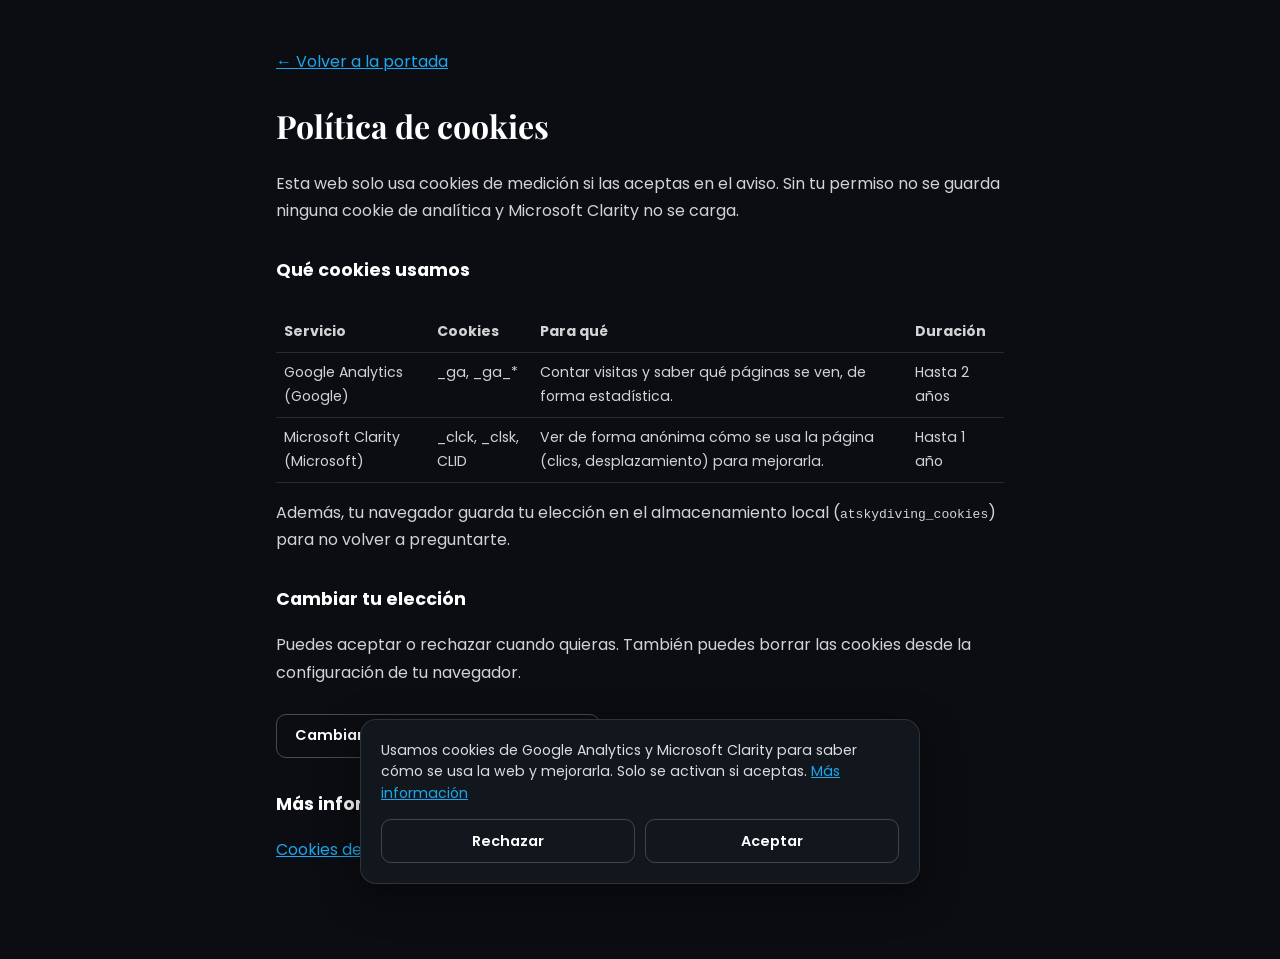
<file: Proyecto_Paracaidismo_OK/cookies.html>
<!DOCTYPE html>
<html lang="es">
<head>
    <meta charset="UTF-8">
    <meta name="viewport" content="width=device-width, initial-scale=1.0">
    <script src="medicion.js"></script>
    <title>Política de cookies — AT Skydiving</title>
    <meta name="description" content="Qué cookies usa la web de AT Skydiving y cómo cambiar tus preferencias.">
    <link rel="canonical" href="https://at-ivory.vercel.app/cookies.html">
    <link rel="icon" type="image/jpeg" href="preview.jpg">
    <link rel="stylesheet" href="style.css">
    <link href="https://fonts.googleapis.com/css2?family=Playfair+Display:wght@700&family=Poppins:wght@400;600&display=swap" rel="stylesheet">
    <style>
        body { background: #0B0D12; color: rgba(255,255,255,0.82); font-family: var(--font-body); margin: 0; }
        .legal { max-width: 760px; margin: 0 auto; padding: 48px 16px 80px; line-height: 1.7; }
        .legal h1 { font-family: var(--font-display); color: #fff; font-size: 2rem; margin: 24px 0 8px; }
        .legal h2 { color: #fff; font-size: 1.1rem; margin-top: 32px; }
        .legal a { color: var(--sky); }
        .legal table { width: 100%; border-collapse: collapse; font-size: 0.88rem; margin-top: 12px; }
        .legal th, .legal td { text-align: left; padding: 8px; border-bottom: 1px solid rgba(255,255,255,0.12); vertical-align: top; }
        .legal .tabla { overflow-x: auto; }
        .legal button { margin-top: 12px; height: 44px; padding: 0 18px; border-radius: 10px; border: 1px solid rgba(255,255,255,0.25); background: transparent; color: #fff; font: 600 0.9rem var(--font-body); cursor: pointer; }
    </style>
</head>
<body>
    <main class="legal">
        <a href="./">← Volver a la portada</a>
        <h1>Política de cookies</h1>
        <p>Esta web solo usa cookies de medición si las aceptas en el aviso. Sin tu permiso no se guarda ninguna cookie de analítica y Microsoft Clarity no se carga.</p>

        <h2>Qué cookies usamos</h2>
        <div class="tabla">
        <table>
            <thead><tr><th>Servicio</th><th>Cookies</th><th>Para qué</th><th>Duración</th></tr></thead>
            <tbody>
                <tr><td>Google Analytics (Google)</td><td>_ga, _ga_*</td><td>Contar visitas y saber qué páginas se ven, de forma estadística.</td><td>Hasta 2 años</td></tr>
                <tr><td>Microsoft Clarity (Microsoft)</td><td>_clck, _clsk, CLID</td><td>Ver de forma anónima cómo se usa la página (clics, desplazamiento) para mejorarla.</td><td>Hasta 1 año</td></tr>
            </tbody>
        </table>
        </div>
        <p>Además, tu navegador guarda tu elección en el almacenamiento local (<code>atskydiving_cookies</code>) para no volver a preguntarte.</p>

        <h2>Cambiar tu elección</h2>
        <p>Puedes aceptar o rechazar cuando quieras. También puedes borrar las cookies desde la configuración de tu navegador.</p>
        <button type="button" data-abrir-cookies>Cambiar mis preferencias de cookies</button>

        <h2>Más información</h2>
        <p>
            <a href="https://policies.google.com/technologies/cookies?hl=es" rel="noopener" target="_blank">Cookies de Google</a> ·
            <a href="https://privacy.microsoft.com/es-es/privacystatement" rel="noopener" target="_blank">Privacidad de Microsoft</a>
        </p>
    </main>
</body>
</html>
</file>
<file: Proyecto_Paracaidismo_OK/style.css>
/* ==========================================================================
   TOKENS DE DISEÑO
   ========================================================================== */
:root {
    --sky: #1CA7EC;
    --sky-deep: #0B4F73;
    --ink: #0A0D12;
    --paper: #1E2410;
    --white: #FFFFFF;
    --action: #FF6A2B;
    --action-dark: #E85A1B;

    --font-display: 'Playfair Display', serif;
    --font-body: 'Poppins', sans-serif;
    --font-mono: 'Poppins', sans-serif;

    --radius-lg: 28px;
    --radius-md: 16px;
    --radius-sm: 10px;

    --shadow-soft: 0 20px 60px rgba(10, 13, 18, 0.25);
    --nav-height: 84px;
}

* { box-sizing: border-box; }

@media (prefers-reduced-motion: reduce) {
    *, *::before, *::after {
        animation-duration: 0.01ms !important;
        animation-iteration-count: 1 !important;
        transition-duration: 0.01ms !important;
        scroll-behavior: auto !important;
    }
}

html { scroll-behavior: smooth; }

body {
    background: var(--ink);
    color: var(--white);
    font-family: var(--font-body);
    min-height: 100vh;
    margin: 0;
    padding: 0;
}

/* ==========================================================================
   NAVBAR
   ========================================================================== */
.navbar {
    position: fixed;
    top: 0; left: 0; right: 0;
    height: var(--nav-height);
    display: flex;
    align-items: center;
    justify-content: space-between;
    padding: 0 40px;
    z-index: 1000;
    background: transparent;
    transition: background 0.35s ease, box-shadow 0.35s ease, height 0.35s ease;
}

.navbar.scrolled {
    background: rgba(10, 13, 18, 0.85);
    backdrop-filter: blur(12px);
    box-shadow: 0 4px 30px rgba(0,0,0,0.3);
    height: 68px;
}

.navbar__logo {
    font-family: var(--font-display);
    font-weight: 700;
    font-size: 1.05rem;
    letter-spacing: -0.3px;
    flex-shrink: 0;
    color: var(--white);
    text-decoration: none;
    display: flex;
    align-items: center;
    gap: 8px;
}

.navbar__logo span { color: var(--sky); }
.navbar__logo-envoltorio {
    position: relative;
    display: inline-flex;
    align-items: center;
    width: fit-content;
    flex: 0 0 auto;
}
.navbar__logo-icono {
    position: absolute;
    top: 100%;
    left: 50%;
    transform: translateX(-50%);
    width: 130px;
    height: 130px;
    display: block;
    margin-top: 6px;
    z-index: 50;
    pointer-events: none;
}

.navbar__links {
    display: flex;
    align-items: center;
    gap: 18px;
    list-style: none;
    margin: 0;
    padding: 0;
    flex-wrap: nowrap;
}

.navbar__links a {
    color: var(--white);
    text-decoration: none;
    font-family: var(--font-display);
    font-size: 0.74rem;
    font-weight: 500;
    letter-spacing: 0.3px;
    text-transform: uppercase;
    opacity: 0.8;
    white-space: nowrap;
    position: relative;
    transition: opacity 0.25s ease;
}

.navbar__links a::after {
    content: '';
    position: absolute;
    left: 0; bottom: -6px;
    width: 0%;
    height: 2px;
    background: var(--sky);
    transition: width 0.3s ease;
}

.navbar__links a:hover {
    opacity: 1;
}
.navbar__links a:hover::after { width: 100%; }

.navbar__cta {
    background: var(--action);
    color: var(--white);
    border: none;
    padding: 12px 26px;
    border-radius: 999px;
    font-family: var(--font-body);
    font-weight: 600;
    font-size: 0.9rem;
    cursor: pointer;
    transition: transform 0.25s ease, background 0.25s ease, box-shadow 0.25s ease;
    box-shadow: 0 8px 20px rgba(255, 106, 43, 0.35);
}

.navbar__cta:hover {
    background: var(--action-dark);
    transform: translateY(-2px);
}

.navbar__toggle {
    display: none;
    flex-direction: column;
    gap: 5px;
    background: none;
    border: none;
    cursor: pointer;
    padding: 8px;
}
.navbar__toggle span {
    width: 26px; height: 2px; background: var(--white); border-radius: 2px;
}

@media (max-width: 99999px) {
    .navbar__links {
        display: none;
        position: fixed;
        top: var(--nav-height);
        left: 0; right: 0;
        max-height: calc(100vh - var(--nav-height));
        overflow-y: auto;
        background: rgba(10, 13, 18, 0.97);
        backdrop-filter: blur(12px);
        border-bottom: 1px solid rgba(255,255,255,0.08);
    }
    .navbar__links.abierto {
        display: grid;
        grid-template-columns: 1fr 1fr;
        gap: 0;
        padding: 14px 24px 24px;
    }
    .navbar__links li {
        border-bottom: 1px solid rgba(255,255,255,0.06);
    }
    .navbar__links li:nth-child(odd) {
        border-right: 1px solid rgba(255,255,255,0.06);
    }
    .navbar__links {
        background: linear-gradient(160deg, rgba(10,13,18,0.98), rgba(11,79,115,0.15));
    }
    .navbar__links a {
        display: block;
        padding: 16px 16px 16px 4px;
        font-family: var(--font-display);
        font-size: 1.05rem;
        font-weight: 800;
        letter-spacing: 0.5px;
        text-transform: none;
        background: linear-gradient(90deg, #4FD1FF, #FF8A3D, #4FD1FF, #FF8A3D);
        background-size: 300% 100%;
        -webkit-background-clip: text;
        background-clip: text;
        color: transparent;
        text-shadow: 0 0 18px rgba(79, 209, 255, 0.35);
        animation: colorTitulo 6s ease-in-out infinite;
        opacity: 1 !important;
        transition: transform 0.2s ease;
    }
    .navbar__links a:hover {
        transform: translateX(4px);
    }
    .navbar__links li {
        border-bottom: 1px solid rgba(255,255,255,0.08);
    }
    .navbar__links li:nth-child(odd) {
        border-right: 1px solid rgba(255,255,255,0.08);
    }

    @media (max-width: 480px) {
        .navbar__links.abierto {
            grid-template-columns: 1fr;
        }
        .navbar__links li:nth-child(odd) {
            border-right: none;
        }
    }
    .navbar__toggle { display: flex; }
    .navbar { padding: 0 20px; }
}

.navbar__toggle.activo span:nth-child(1) { transform: translateY(7px) rotate(45deg); }
.navbar__toggle.activo span:nth-child(2) { opacity: 0; }
.navbar__toggle.activo span:nth-child(3) { transform: translateY(-7px) rotate(-45deg); }
.navbar__toggle span { transition: transform 0.25s ease, opacity 0.2s ease; }
.navbar__toggle-texto {
    font-family: var(--font-display);
    font-weight: 700;
    font-size: 0.78rem;
    letter-spacing: 1px;
    color: var(--action);
    margin-right: 4px;
}

/* ==========================================================================
   HERO
   ========================================================================== */
.hero-full {
    position: relative;
    width: 100%;
    height: 100vh;
    min-height: 560px;
    overflow: hidden;
    display: flex;
    align-items: flex-end;
    background: linear-gradient(180deg, #06141F 0%, var(--ink) 100%);
}

.hero-full__video-wrap {
    position: absolute;
    inset: 0;
    overflow: hidden;
}

.hero-full__video-wrap video {
    position: absolute;
    inset: 0;
    width: 100%;
    height: 100%;
    object-fit: cover;
    pointer-events: none;
}

.hero-full__overlay {
    position: absolute;
    inset: 0;
    background: linear-gradient(180deg,
        rgba(6, 20, 31, 0.55) 0%,
        rgba(6, 20, 31, 0.25) 35%,
        rgba(6, 20, 31, 0.55) 70%,
        rgba(6, 20, 31, 0.95) 100%);
    z-index: 1;
}

.hero-full__brackets span {
    position: absolute;
    width: 34px; height: 34px;
    border: 2px solid rgba(255,255,255,0.55);
    z-index: 2;
}
.hero-full__brackets .tl { top: 110px; left: 30px; border-right: none; border-bottom: none; }
.hero-full__brackets .tr { top: 110px; right: 30px; border-left: none; border-bottom: none; }
.hero-full__brackets .bl { bottom: 30px; left: 30px; border-right: none; border-top: none; }
.hero-full__brackets .br { bottom: 30px; right: 30px; border-left: none; border-top: none; }

@media (max-width: 700px) {
    .hero-full__brackets { display: none; }
}

.hud-altimetro {
    position: absolute;
    top: 130px;
    right: 30px;
    z-index: 3;
    font-family: var(--font-mono);
    color: var(--sky);
    text-align: right;
    background: rgba(6, 20, 31, 0.4);
    border: 1px solid rgba(28, 167, 236, 0.4);
    border-radius: var(--radius-sm);
    padding: 12px 18px;
    backdrop-filter: blur(6px);
    min-width: 180px;
}
.hud-altimetro__row { display: flex; justify-content: space-between; gap: 16px; padding: 4px 0; }
.hud-altimetro__label { font-size: 0.65rem; letter-spacing: 1.5px; color: rgba(255,255,255,0.6); text-transform: uppercase; }
.hud-altimetro__value { font-size: 1.05rem; font-weight: 600; }

@media (max-width: 700px) {
    .hud-altimetro { top: 96px; right: 16px; min-width: 140px; padding: 8px 12px; }
    .hud-altimetro__value { font-size: 0.9rem; }
}

.hero-full__content {
    position: relative;
    z-index: 3;
    width: 100%;
    padding: 0 40px 90px;
    max-width: 1100px;
}

.hero-full__eyebrow {
    font-family: var(--font-mono);
    font-size: 0.8rem;
    letter-spacing: 3px;
    color: var(--sky);
    text-transform: uppercase;
    margin-bottom: 14px;
    display: block;
}

.hero-full h1 {
    font-family: var(--font-display);
    font-weight: 700;
    font-size: clamp(1.8rem, 4.5vw, 3.6rem);
    line-height: 1.05;
    letter-spacing: -1px;
    margin: 0 0 18px;
    text-transform: uppercase;
    text-shadow: none;
    background: linear-gradient(90deg, var(--sky), var(--action), var(--sky-deep), var(--sky));
    background-size: 300% 100%;
    -webkit-background-clip: text;
    background-clip: text;
    color: transparent;
    animation: colorTitulo 8s ease-in-out infinite;
}
@keyframes colorTitulo {
    0% { background-position: 0% 50%; }
    50% { background-position: 100% 50%; }
    100% { background-position: 0% 50%; }
}

.hero-full__subtitle {
    font-family: var(--font-display);
    font-style: italic;
    font-weight: 600;
    font-size: clamp(0.85rem, 1.1vw, 1rem);
    color: rgba(255,255,255,0.75);
    max-width: 460px;
    margin: 0 0 36px;
    letter-spacing: 0.3px;
}

.hero-full__actions {
    display: flex;
    gap: 16px;
    flex-wrap: wrap;
}

.btn-primary, .btn-secondary {
    font-family: var(--font-body);
    font-weight: 600;
    font-size: 0.95rem;
    padding: 16px 32px;
    border-radius: 999px;
    cursor: pointer;
    border: none;
    transition: transform 0.25s ease, background 0.25s ease, box-shadow 0.25s ease;
}



.btn-secondary {
    background: rgba(255,255,255,0.1);
    color: var(--white);
    border: 1.5px solid rgba(255,255,255,0.4);
    backdrop-filter: blur(6px);
}
.btn-secondary:hover { background: rgba(255,255,255,0.2); transform: translateY(-3px); }

.hero-full__scroll {
    position: absolute;
    bottom: 28px;
    left: 50%;
    transform: translateX(-50%);
    z-index: 3;
    display: flex;
    flex-direction: column;
    align-items: center;
    gap: 8px;
    color: rgba(255,255,255,0.7);
    font-family: var(--font-mono);
    font-size: 0.65rem;
    letter-spacing: 2px;
    text-transform: uppercase;
}

.hero-full__scroll-line {
    width: 1px;
    height: 40px;
    background: linear-gradient(180deg, rgba(255,255,255,0.8), transparent);
    position: relative;
    overflow: hidden;
}
.hero-full__scroll-line::after {
    content: '';
    position: absolute;
    top: -40px; left: 0;
    width: 100%; height: 40px;
    background: var(--sky);
    animation: caida 1.8s ease-in-out infinite;
}
@keyframes caida {
    0% { top: -40px; }
    100% { top: 40px; }
}

@media (max-width: 700px) {
    .hero-full__content { padding: 0 20px 70px; }
}
/* ==========================================================================
   ANIMACIÓN GENÉRICA "REVEAL" AL ENTRAR EN PANTALLA
   ========================================================================== */
.reveal {
    opacity: 0;
    transform: translateY(28px);
    transition: opacity 0.8s ease, transform 0.8s ease;
}
.reveal.is-visible {
    opacity: 1;
    transform: none;
}

/* ==========================================================================
   CABECERAS DE SECCIÓN (reutilizable)
   ========================================================================== */
.seccion-cabecera {
    max-width: 640px;
    margin: 0 auto 60px;
    padding: 0 30px;
    text-align: center;
}
.seccion-eyebrow {
    font-family: var(--font-mono);
    font-size: 0.78rem;
    letter-spacing: 3px;
    text-transform: uppercase;
    color: var(--action);
    display: block;
    margin-bottom: 14px;
}
.seccion-eyebrow--dark { color: var(--action); }
.seccion-titulo {
    font-family: var(--font-display);
    font-size: clamp(1.9rem, 3.6vw, 2.8rem);
    font-weight: 700;
    letter-spacing: -1px;
    margin: 0 0 16px;
    background: linear-gradient(90deg, var(--sky), var(--action), var(--sky-deep), var(--sky));
    background-size: 300% 100%;
    -webkit-background-clip: text;
    background-clip: text;
    color: transparent;
    animation: colorTitulo 8s ease-in-out infinite;
}
.seccion-titulo--dark {
    background: linear-gradient(90deg, var(--sky), var(--action), var(--sky-deep), var(--sky));
    background-size: 300% 100%;
    -webkit-background-clip: text;
    background-clip: text;
    color: transparent;
    animation: colorTitulo 8s ease-in-out infinite;
}
.seccion-desc {
    font-size: 1.02rem;
    line-height: 1.6;
    color: rgba(255,255,255,0.75);
    margin: 0;
}
.seccion-desc--dark { color: rgba(255,255,255,0.75); }

/* ==========================================================================
   SECCIÓN: CÓMO FUNCIONA (TIMELINE)
   ========================================================================== */
.proceso {
    background: var(--ink);
    padding: 110px 20px;
}

.timeline {
    position: relative;
    max-width: 1200px;
    margin: 0 auto;
    display: grid;
    grid-template-columns: repeat(4, 1fr);
    gap: 50px 24px;
}

.timeline__linea { display: none; }

.timeline__paso {
    position: relative;
    text-align: left;
    padding: 26px 20px;
    background: rgba(255,255,255,0.04);
    border: 1px solid rgba(255,255,255,0.08);
    border-radius: var(--radius-md);
    transition: transform 0.3s ease, border-color 0.3s ease, background 0.3s ease;
}
.timeline__paso:hover {
    transform: translateY(-6px);
    border-color: rgba(28, 167, 236, 0.4);
    background: rgba(255,255,255,0.07);
}

.timeline__icono {
    width: 46px; height: 46px;
    color: var(--sky);
    margin-bottom: 16px;
}
.timeline__icono svg { width: 100%; height: 100%; }

.timeline__num {
    position: absolute;
    top: 22px; right: 22px;
    font-family: var(--font-mono);
    font-size: 0.75rem;
    color: rgba(255,255,255,0.35);
    letter-spacing: 1px;
}

.timeline__paso h3 {
    font-family: var(--font-display);
    font-size: 1.15rem;
    margin: 0 0 8px;
    color: var(--white);
}
.timeline__paso p {
    font-size: 0.88rem;
    line-height: 1.55;
    color: rgba(255,255,255,0.65);
    margin: 0;
}

@media (max-width: 980px) {
    .timeline { grid-template-columns: repeat(2, 1fr); }
}
@media (max-width: 560px) {
    .timeline { grid-template-columns: 1fr; }
    .proceso { padding: 80px 20px; }
}

/* ==========================================================================
   SECCIÓN: EXPERIENCIAS
   ========================================================================== */
.experiencias {
    background: var(--paper);
    padding: 110px 20px;
}

.grid-experiencias {
    max-width: 1100px;
    margin: 0 auto;
    display: grid;
    grid-template-columns: repeat(3, 1fr);
    gap: 28px;
}
@media (max-width: 900px) {
    .grid-experiencias { grid-template-columns: repeat(2, 1fr); }
}
@media (max-width: 600px) {
    .grid-experiencias { grid-template-columns: 1fr; }
}

.tarjeta-exp {
    background: var(--white);
    border-radius: var(--radius-md);
    overflow: hidden;
    box-shadow: 0 10px 30px rgba(10,13,18,0.08);
    transition: transform 0.35s ease, box-shadow 0.35s ease;
    display: flex;
    flex-direction: column;
}
.tarjeta-exp:hover {
    transform: translateY(-8px);
    box-shadow: 0 24px 50px rgba(10,13,18,0.16);
}

.tarjeta-exp__media {
    height: 160px;
    overflow: hidden;
}
.tarjeta-exp__media img {
    width: 100%;
    height: 100%;
    object-fit: cover;
    display: block;
    transition: transform 0.4s ease;
}
.tarjeta-exp:hover .tarjeta-exp__media img { transform: scale(1.08); }

.tarjeta-exp__body {
    padding: 24px;
    display: flex;
    flex-direction: column;
    flex: 1;
}
.tarjeta-exp__body h3 {
    font-family: var(--font-display);
    font-size: 1.25rem;
    margin: 0 0 10px;
    color: var(--ink);
}
.tarjeta-exp__body p {
    font-size: 0.9rem;
    line-height: 1.55;
    color: #555b63;
    margin: 0 0 18px;
    flex: 1;
}

.tarjeta-exp__precio-caja {
    display: flex;
    align-items: baseline;
    gap: 12px;
    margin: 6px 0 20px;
}
.tarjeta-exp__precio-num {
    font-family: var(--font-display);
    font-weight: 700;
    font-size: 2.2rem;
    color: var(--sky-deep);
}
.tarjeta-exp__precio-moneda {
    font-size: 1.1rem;
    font-weight: 500;
    color: #6b7178;
}
.tarjeta-exp__precio-detalle {
    font-size: 0.82rem;
    color: #6b7178;
}

.btn-reservar-exp {
    padding: 13px 20px;
    font-size: 0.9rem;
}
/* ==========================================================================
   SECCIÓN: PRECIOS
   ========================================================================== */
.precios-detalle {
    background: var(--paper);
    padding: 110px 20px;
}

.grid-precios {
    max-width: 1200px;
    margin: 0 auto;
    display: grid;
    grid-template-columns: repeat(auto-fit, minmax(250px, 1fr));
    gap: 26px;
}

.precio-card {
    position: relative;
    background: var(--white);
    border-radius: var(--radius-md);
    padding: 34px 28px;
    box-shadow: 0 10px 30px rgba(10,13,18,0.08);
    transition: transform 0.35s ease, box-shadow 0.35s ease;
    display: flex;
    flex-direction: column;
}
.precio-card:hover {
    transform: translateY(-8px);
    box-shadow: 0 24px 50px rgba(10,13,18,0.16);
}

.precio-card--destacado {
    border: 2px solid var(--action);
}

.precio-card__badge {
    position: absolute;
    top: -14px;
    left: 28px;
    background: var(--action);
    color: var(--white);
    font-size: 0.75rem;
    font-weight: 700;
    padding: 6px 14px;
    border-radius: 999px;
    font-family: var(--font-mono);
    letter-spacing: 0.5px;
}

.precio-card h3 {
    font-family: var(--font-display);
    font-size: 1.3rem;
    color: var(--ink);
    margin: 0 0 6px;
}

.precio-card__precio {
    font-family: var(--font-display);
    font-weight: 700;
    font-size: 2.6rem;
    color: var(--sky-deep);
    margin: 0 0 20px;
}
.precio-card__precio span {
    font-size: 1.2rem;
    font-weight: 500;
    color: #6b7178;
}

.precio-card__lista {
    list-style: none;
    padding: 0;
    margin: 0 0 26px;
    flex: 1;
}
.precio-card__lista li {
    font-size: 0.9rem;
    color: #555b63;
    padding: 8px 0;
    border-bottom: 1px solid rgba(10,13,18,0.06);
    padding-left: 22px;
    position: relative;
}
.precio-card__lista li::before {
    content: '✓';
    position: absolute;
    left: 0;
    color: var(--sky);
    font-weight: 700;
}
.precio-card__lista li:last-child { border-bottom: none; }
/* ==========================================================================
   SECCIÓN: ESTADÍSTICAS
   ========================================================================== */
.stats {
    background: var(--paper);
    padding: 90px 20px 110px;
}

.grid-stats {
    max-width: 1100px;
    margin: 0 auto;
    display: grid;
    grid-template-columns: repeat(4, 1fr);
    gap: 30px;
    text-align: center;
}

.stat-item {
    display: flex;
    flex-direction: column;
    gap: 8px;
}

.stat-item__numero {
    font-family: var(--font-display);
    font-weight: 700;
    font-size: clamp(2.2rem, 4.5vw, 3.4rem);
    color: var(--sky-deep);
    letter-spacing: -1px;
}

.stat-item__label {
    font-family: var(--font-body);
    font-size: 0.92rem;
    color: #555b63;
}

@media (max-width: 700px) {
    .grid-stats { grid-template-columns: repeat(2, 1fr); gap: 36px 20px; }
}

/* ==========================================================================
   SECCIÓN: SEGURIDAD
   ========================================================================== */
.seguridad {
    background: var(--ink);
    padding: 110px 20px;
}

.grid-seguridad {
    max-width: 1200px;
    margin: 0 auto;
    display: grid;
    grid-template-columns: repeat(3, 1fr);
    gap: 40px 30px;
}

.seguridad-item {
    text-align: left;
}

.seguridad-item__icono {
    width: 52px; height: 52px;
    color: var(--sky);
    margin-bottom: 18px;
}
.seguridad-item__icono svg { width: 100%; height: 100%; }

.seguridad-item h3 {
    font-family: var(--font-display);
    font-size: 1.2rem;
    color: var(--white);
    margin: 0 0 10px;
}

.seguridad-item p {
    font-size: 0.92rem;
    line-height: 1.6;
    color: rgba(255,255,255,0.65);
    margin: 0;
}

@media (max-width: 900px) {
    .grid-seguridad { grid-template-columns: repeat(2, 1fr); }
}
@media (max-width: 560px) {
    .grid-seguridad { grid-template-columns: 1fr; }
    .seguridad { padding: 80px 20px; }
}
/* ==========================================================================
   SECCIÓN: EQUIPO
   ========================================================================== */
.equipo {
    background: var(--ink);
    padding: 110px 20px;
}

.grid-equipo {
    max-width: 1100px;
    margin: 0 auto;
    display: grid;
    grid-template-columns: repeat(auto-fit, minmax(220px, 1fr));
    gap: 30px;
    text-align: center;
}

.miembro__foto {
    width: 120px;
    height: 120px;
    margin: 0 auto 18px;
    border-radius: 50%;
    object-fit: cover;
    object-position: center 20%;
    box-shadow: var(--shadow-soft);
    border: 3px solid var(--sky);
}

.miembro h3 {
    font-family: var(--font-display);
    font-size: 1.1rem;
    color: var(--white);
    margin: 0 0 4px;
}

.miembro__cargo {
    display: block;
    font-family: var(--font-mono);
    font-size: 0.72rem;
    letter-spacing: 1px;
    text-transform: uppercase;
    color: var(--sky);
    margin-bottom: 12px;
}

.miembro p {
    font-size: 0.88rem;
    line-height: 1.55;
    color: rgba(255,255,255,0.65);
    margin: 0;
}

/* ==========================================================================
   SECCIÓN: GALERÍA
   ========================================================================== */
.galeria {
    background: var(--paper);
    padding: 110px 20px;
}

.grid-galeria {
    max-width: 1200px;
    margin: 0 auto;
    display: grid;
    grid-template-columns: repeat(4, 1fr);
    grid-auto-rows: 160px;
    gap: 18px;
}

.galeria-item {
    border-radius: var(--radius-md);
    background: linear-gradient(135deg, var(--sky-deep), var(--ink));
    display: flex;
    align-items: center;
    justify-content: center;
    overflow: hidden;
    transition: transform 0.35s ease, box-shadow 0.35s ease;
}
.galeria-item:hover {
    transform: scale(1.03);
    box-shadow: 0 20px 40px rgba(10,13,18,0.2);
}

.galeria-item--alta {
    grid-row: span 2;
}

.galeria-item img {
    width: 100%;
    height: 100%;
    object-fit: cover;
    display: block;
    transition: transform 0.5s ease;
}
.galeria-item:hover img {
    transform: scale(1.08);
}

@media (max-width: 900px) {
    .grid-galeria { grid-template-columns: repeat(2, 1fr); }
}
@media (max-width: 560px) {
    .grid-galeria { grid-template-columns: 1fr; grid-auto-rows: 200px; }
    .galeria-item--alta { grid-row: span 1; }
    .galeria { padding: 80px 20px; }
    .equipo { padding: 80px 20px; }
}
/* ==========================================================================
   SECCIÓN: OPINIONES
   ========================================================================== */
.opiniones {
    background: var(--ink);
    padding: 110px 20px;
}

.grid-opiniones {
    max-width: 1100px;
    margin: 0 auto;
    display: grid;
    grid-template-columns: repeat(auto-fit, minmax(280px, 1fr));
    gap: 26px;
}

.opinion {
    background: rgba(255,255,255,0.04);
    border: 1px solid rgba(255,255,255,0.08);
    border-radius: var(--radius-md);
    padding: 30px;
    display: flex;
    flex-direction: column;
    transition: transform 0.3s ease, border-color 0.3s ease;
}
.opinion:hover {
    transform: translateY(-6px);
    border-color: rgba(28, 167, 236, 0.4);
}

.opinion__estrellas {
    color: var(--action);
    font-size: 1rem;
    letter-spacing: 2px;
    margin-bottom: 14px;
}

.opinion__texto {
    font-size: 0.94rem;
    line-height: 1.65;
    color: rgba(255,255,255,0.8);
    margin: 0 0 22px;
    flex: 1;
}

.opinion__autor {
    display: flex;
    align-items: center;
    gap: 12px;
}

.opinion__avatar {
    width: 42px; height: 42px;
    border-radius: 50%;
    background: linear-gradient(135deg, var(--sky), var(--sky-deep));
    display: flex;
    align-items: center;
    justify-content: center;
    font-family: var(--font-display);
    font-weight: 700;
    color: var(--white);
    flex-shrink: 0;
}

.opinion__autor strong {
    display: block;
    font-size: 0.9rem;
    color: var(--white);
}
.opinion__autor span {
    font-size: 0.78rem;
    color: rgba(255,255,255,0.55);
}

/* ==========================================================================
   SECCIÓN: FAQ
   ========================================================================== */
.faq {
    background: var(--paper);
    padding: 110px 20px;
}

.lista-faq {
    max-width: 780px;
    margin: 0 auto;
    display: flex;
    flex-direction: column;
    gap: 14px;
}

.faq-item {
    background: var(--white);
    border-radius: var(--radius-md);
    overflow: hidden;
    box-shadow: 0 6px 20px rgba(10,13,18,0.06);
}

.faq-item__pregunta {
    width: 100%;
    display: flex;
    align-items: center;
    justify-content: space-between;
    gap: 16px;
    background: none;
    border: none;
    text-align: left;
    padding: 22px 26px;
    font-family: var(--font-body);
    font-size: 0.98rem;
    font-weight: 600;
    color: var(--ink);
    cursor: pointer;
}

.faq-item__icono {
    flex-shrink: 0;
    width: 26px; height: 26px;
    border-radius: 50%;
    background: var(--paper);
    color: var(--sky-deep);
    display: flex;
    align-items: center;
    justify-content: center;
    font-size: 1.1rem;
    transition: transform 0.3s ease, background 0.3s ease;
}

.faq-item.abierta .faq-item__icono {
    transform: rotate(45deg);
    background: var(--action);
    color: var(--white);
}

.faq-item__respuesta {
    max-height: 0;
    overflow: hidden;
    transition: max-height 0.35s ease, padding 0.35s ease;
    padding: 0 26px;
}

.faq-item.abierta .faq-item__respuesta {
    max-height: 220px;
    padding: 0 26px 24px;
}

.faq-item__respuesta p {
    margin: 0;
    font-size: 0.92rem;
    line-height: 1.6;
    color: #555b63;
}/* ==========================================================================
   SECCIÓN: BLOG
   ========================================================================== */
.blog {
    position: relative;
    background:
        radial-gradient(circle at 15% 20%, rgba(28, 167, 236, 0.12) 0%, transparent 40%),
        radial-gradient(circle at 85% 75%, rgba(255, 106, 43, 0.10) 0%, transparent 45%),
        var(--ink);
    padding: 110px 20px;
    overflow: hidden;
}
.blog::before {
    content: '💡 ✦ ？ ✦ 💡 ✦ ？ ✦';
    position: absolute;
    top: 0; left: 0;
    width: 200%;
    font-size: 1.4rem;
    line-height: 3.5rem;
    letter-spacing: 40px;
    color: rgba(255,255,255,0.03);
    white-space: pre-wrap;
    pointer-events: none;
    z-index: 0;
}
.blog .seccion-cabecera, .blog .grid-blog, .blog .blog-paginacion {
    position: relative;
    z-index: 1;
}

.blog-paginacion {
    max-width: 1200px;
    margin: 40px auto 0;
    display: flex;
    align-items: center;
    justify-content: center;
    gap: 24px;
}
.blog-paginacion__btn {
    background: rgba(255,255,255,0.06);
    border: 1px solid rgba(255,255,255,0.15);
    color: var(--white);
    padding: 12px 24px;
    border-radius: 999px;
    font-family: var(--font-body);
    font-weight: 600;
    font-size: 0.9rem;
    cursor: pointer;
    transition: background 0.25s ease, transform 0.25s ease;
}
.blog-paginacion__btn:hover:not(:disabled) {
    background: var(--sky);
    transform: translateY(-2px);
}
.blog-paginacion__btn:disabled {
    opacity: 0.35;
    cursor: not-allowed;
}
.blog-paginacion__indicador {
    font-family: var(--font-mono);
    font-size: 0.85rem;
    color: rgba(255,255,255,0.5);
}

.blog-pagina[data-pagina="2"] {
    display: none;
}

.grid-blog {
    max-width: 1200px;
    margin: 0 auto;
    display: grid;
    grid-template-columns: repeat(auto-fit, minmax(280px, 1fr));
    gap: 28px;
}

.post {
    background: rgba(255,255,255,0.04);
    border: 1px solid rgba(255,255,255,0.08);
    border-radius: var(--radius-md);
    overflow: hidden;
    transition: transform 0.35s ease, border-color 0.35s ease;
}
.post:hover {
    transform: translateY(-6px);
    border-color: rgba(28, 167, 236, 0.4);
}

.post__media { height: 190px; overflow: hidden; }
.post__media img { width: 100%; height: 100%; object-fit: cover; transition: transform 0.5s ease; }
.post:hover .post__media img { transform: scale(1.08); }

.post__body { padding: 24px; }
.post__fecha {
    font-family: var(--font-mono);
    font-size: 0.72rem;
    letter-spacing: 1px;
    color: var(--sky);
    text-transform: uppercase;
}
.post__body h3 {
    font-family: var(--font-display);
    font-size: 1.1rem;
    color: var(--white);
    margin: 10px 0;
}
.post__body p {
    font-size: 0.88rem;
    line-height: 1.55;
    color: rgba(255,255,255,0.65);
    margin: 0 0 14px;
}
.post__link {
    font-size: 0.85rem;
    font-weight: 600;
    color: var(--sky);
    text-decoration: none;
}
.post__link:hover { text-decoration: underline; }

/* ==========================================================================
   SECCIÓN: REDES SOCIALES
   ========================================================================== */
.redes {
    background: linear-gradient(135deg, var(--sky-deep), var(--ink));
    padding: 100px 20px;
    text-align: center;
}
.redes__contenido { max-width: 600px; margin: 0 auto; }

.redes__iconos {
    display: flex;
    justify-content: center;
    gap: 18px;
    margin-top: 30px;
}
.redes__icono {
    width: 54px; height: 54px;
    border-radius: 50%;
    border: 1.5px solid rgba(255,255,255,0.3);
    display: flex;
    align-items: center;
    justify-content: center;
    color: var(--white);
    transition: background 0.25s ease, transform 0.25s ease, border-color 0.25s ease;
}
.redes__icono svg { width: 24px; height: 24px; }
.redes__icono:hover {
    background: var(--action);
    border-color: var(--action);
    transform: translateY(-4px);
}

/* ==========================================================================
   SECCIÓN: UBICACIÓN
   ========================================================================== */
.ubicacion {
    background: var(--paper);
    padding: 110px 20px;
}

.ubicacion__caja {
    max-width: 1100px;
    margin: 0 auto;
    display: grid;
    grid-template-columns: 1.4fr 1fr;
    gap: 0;
    border-radius: var(--radius-lg);
    overflow: hidden;
    box-shadow: 0 20px 50px rgba(10,13,18,0.12);
}

.ubicacion__mapa {
    width: 100%;
    height: 100%;
    min-height: 380px;
    border: none;
    display: block;
}

.ubicacion__info {
    background: var(--ink);
    padding: 40px 34px;
    display: flex;
    flex-direction: column;
    gap: 26px;
    justify-content: center;
}
.ubicacion__dato strong {
    display: block;
    color: var(--white);
    font-size: 0.95rem;
    margin-bottom: 6px;
}
.ubicacion__dato p {
    margin: 0;
    font-size: 0.88rem;
    line-height: 1.5;
    color: rgba(255,255,255,0.65);
}

@media (max-width: 800px) {
    .ubicacion__caja { grid-template-columns: 1fr; }
    .ubicacion__mapa { min-height: 220px; }
    .ubicacion__info { padding: 30px 24px; }
}

/* ==========================================================================
   SECCIÓN: CONTACTO
   ========================================================================== */
.contacto {
    background: var(--ink);
    padding: 110px 20px;
}

.form-contacto {
    max-width: 640px;
    margin: 0 auto;
    display: flex;
    flex-direction: column;
    gap: 20px;
}

.form-contacto__fila {
    display: grid;
    grid-template-columns: 1fr 1fr;
    gap: 20px;
}
@media (max-width: 600px) {
    .form-contacto__fila { grid-template-columns: 1fr; }
}

.form-contacto__campo {
    display: flex;
    flex-direction: column;
    gap: 8px;
}
.form-contacto__campo label {
    font-size: 0.85rem;
    font-weight: 600;
    color: rgba(255,255,255,0.8);
}
.form-contacto__campo input,
.form-contacto__campo textarea {
    background: rgba(255,255,255,0.06);
    border: 1px solid rgba(255,255,255,0.15);
    border-radius: var(--radius-sm);
    padding: 13px 16px;
    color: var(--white);
    font-family: var(--font-body);
    font-size: 0.92rem;
    resize: vertical;
}
.form-contacto__campo input:focus,
.form-contacto__campo textarea:focus {
    outline: none;
    border-color: var(--sky);
}

.form-contacto .btn-primary {
    align-self: flex-start;
    border: none;
}

/* ==========================================================================
   FOOTER
   ========================================================================== */
.footer {
    background: #06090D;
    padding: 60px 20px 30px;
}
.footer__contenido {
    max-width: 1100px;
    margin: 0 auto 30px;
    display: flex;
    justify-content: space-between;
    flex-wrap: wrap;
    gap: 30px;
}
.footer__marca span {
    font-family: var(--font-display);
    font-weight: 700;
    font-size: 1.1rem;
    color: var(--white);
}
.footer__marca span strong { color: var(--sky); }
.footer__marca p {
    margin: 10px 0 0;
    font-size: 0.85rem;
    color: rgba(255,255,255,0.5);
    max-width: 300px;
}
.footer__enlaces {
    display: flex;
    gap: 24px;
    flex-wrap: wrap;
    align-items: flex-start;
}
.footer__enlaces a {
    color: rgba(255,255,255,0.7);
    text-decoration: none;
    font-size: 0.88rem;
}
.footer__enlaces a:hover { color: var(--sky); }

.footer__legal {
    max-width: 1100px;
    margin: 0 auto;
    padding-top: 24px;
    border-top: 1px solid rgba(255,255,255,0.08);
    text-align: center;
    font-size: 0.78rem;
    color: rgba(255,255,255,0.4);
}
/* ==========================================================================
   SECCIÓN: SIMULADOR
   ========================================================================== */
.simulador {
    background: linear-gradient(180deg, var(--paper) 0%, #E4E9F0 100%);
    padding: 110px 20px;
    position: relative;
}

.simulador__caja {
    max-width: 780px;
    margin: 0 auto;
    background: var(--ink);
    border-radius: var(--radius-lg);
    padding: 46px 40px;
    box-shadow: var(--shadow-soft);
}

.simulador__instrucciones {
    font-size: 0.88rem;
    line-height: 1.5;
    color: rgba(255,255,255,0.6);
    margin: 0 0 30px;
    text-align: center;
}

.simulador__control {
    display: flex;
    flex-direction: column;
    gap: 12px;
    margin-bottom: 40px;
}
.simulador__control label {
    font-family: var(--font-mono);
    font-size: 0.78rem;
    letter-spacing: 1.5px;
    text-transform: uppercase;
    color: var(--sky);
}
.simulador__control input[type="range"] {
    width: 100%;
    accent-color: var(--action);
    height: 6px;
}
.simulador__valor-altitud {
    align-self: center;
    font-family: var(--font-mono);
    font-size: 1.4rem;
    font-weight: 600;
    color: var(--white);
}

.simulador__resultados {
    display: grid;
    grid-template-columns: repeat(3, 1fr);
    gap: 20px;
    text-align: center;
}
.simulador__dato-num {
    display: block;
    font-family: var(--font-display);
    font-weight: 700;
    font-size: clamp(1.8rem, 4vw, 2.4rem);
    color: var(--sky);
}
.simulador__dato-label {
    font-size: 0.8rem;
    color: rgba(255,255,255,0.6);
}

@media (max-width: 600px) {
    .simulador__resultados { grid-template-columns: 1fr; gap: 26px; }
    .simulador__caja { padding: 30px 20px; }
    .simulador__valor-altitud { font-size: 1.2rem; }
}
/* ==========================================================================
   SECCIÓN: METEOROLOGÍA
   ========================================================================== */
.meteo {
    background: linear-gradient(180deg, var(--ink) 0%, #0F1922 100%);
    padding: 110px 20px;
}

.meteo__caja {
    max-width: 780px;
    margin: 0 auto;
    background: rgba(255,255,255,0.04);
    border: 1px solid rgba(255,255,255,0.08);
    border-radius: var(--radius-lg);
    padding: 40px;
    display: flex;
    flex-wrap: wrap;
    gap: 30px;
    align-items: center;
    justify-content: space-between;
}
.meteo__fecha {
    width: 100%;
    text-align: center;
    font-family: var(--font-mono);
    font-size: 0.78rem;
    letter-spacing: 1px;
    color: rgba(255,255,255,0.45);
    margin-bottom: 4px;
    text-transform: capitalize;
}
.meteo__cargando {
    color: rgba(255,255,255,0.5);
    font-size: 0.9rem;
    margin: 0;
    width: 100%;
    text-align: center;
}

.meteo__temp {
    font-family: var(--font-display);
    font-weight: 700;
    font-size: 3rem;
    color: var(--white);
}
.meteo__detalle {
    display: flex;
    flex-direction: column;
    gap: 6px;
}
.meteo__detalle span {
    font-size: 0.85rem;
    color: rgba(255,255,255,0.65);
}
.meteo__estado {
    padding: 10px 20px;
    border-radius: 999px;
    font-weight: 600;
    font-size: 0.85rem;
    font-family: var(--font-mono);
}
.meteo__estado--apto { background: rgba(46, 204, 113, 0.15); color: #2ecc71; border: 1px solid rgba(46,204,113,0.3); }
.meteo__estado--regular { background: rgba(243, 156, 18, 0.15); color: #f39c12; border: 1px solid rgba(243,156,18,0.3); }
.meteo__estado--no-apto { background: rgba(231, 76, 60, 0.15); color: #e74c3c; border: 1px solid rgba(231,76,60,0.3); }
/* ==========================================================================
   CONTENIDO EXISTENTE (pendiente de rediseño por secciones — pasos siguientes)
   ========================================================================== */
main.legacy-content { padding: 20px; }

h1.legacy-title { font-size: 3rem; text-shadow: 2px 2px 10px rgba(5, 25, 29, 0.3); }

.card {
    position: relative;
    z-index: 10;
    background: rgba(255, 255, 255, 0.15);
    backdrop-filter: blur(10px);
    padding: 40px;
    margin: 20px;
    border-radius: 25px;
    border: 1px solid rgba(255,255,255,0.2);
    box-shadow: 0 8px 32px 0 rgba(0,0,0,0.37);
}

.btn-modern {
    background: #ffeb3b;
    color: #333;
    padding: 70px 60px;
    border: none;
    border-radius: 50px;
    font-size: 1.2rem;
    font-weight: bold;
    cursor: pointer;
    transition: transform 0.8s;
    margin: 10px;
}
.btn-modern:hover { transform: scale(1.1); }

input {
    padding: 8px !important;
    width: 100% !important;
    margin: 5px 0 !important;
    display: block !important;
    box-sizing: border-box !important;
}

.precios-flotantes {
    position: absolute;
    top: 20px;
    right: 20px;
    z-index: 10000;
    font-family: sans-serif;
}

#btn-precios {
    background-color: #ffeb3b;
    color: #333;
    border: none;
    padding: 10px 18px;
    font-size: 14px;
    font-weight: bold;
    border-radius: 20px;
    cursor: pointer;
    box-shadow: 0px 4px 6px rgba(0,0,0,0.1);
    transition: background 0.3s;
}
#btn-precios:hover { background-color: #fdd835; }

#lista-precios h3 {
    margin-top: 0;
    margin-bottom: 10px;
    font-size: 16px;
    color: #1b5e20;
    border-bottom: 2px solid #ffeb3b;
    padding-bottom: 5px;
}
#lista-precios ul { list-style: none; padding: 0; margin: 0; }
#lista-precios li { font-size: 13px; padding: 6px 0; border-bottom: 1px solid #eee; }
#lista-precios li:last-child { border-bottom: none; }
.lista-precios-oculta { display: none; }

.zona-juego {
    position: fixed;
    top: 0;
    left: 0;
    width: 100%;
    height: 100vh;
    overflow: hidden;
    pointer-events: none;
    z-index: 2 !important;
}

/* El contenido de cada sección se dibuja SIEMPRE por encima de los paracaídas del minijuego */
.seccion-cabecera,
.grid-experiencias, .tarjeta-exp,
.grid-precios, .precio-card,
.grid-stats, .stat-item,
.grid-seguridad, .seguridad-item,
.grid-equipo, .miembro,
.grid-galeria, .galeria-item,
.grid-opiniones, .opinion,
.lista-faq, .faq-item,
.grid-blog, .post,
.redes__contenido,
.ubicacion__caja,
.form-contacto,
.footer__contenido, .footer__legal,
.simulador__caja,
.meteo__caja,
.card,
.timeline, .timeline__paso,
.blog-visor, .blog-paginacion,
.galeria-tabs, .galeria-visor, .galeria-paginacion,
.opiniones-visor, .opiniones-paginacion,
.card-acceso, .score-board__fila {
    position: relative;
    z-index: 10 !important;
}

.paracaidas-juego {
    position: absolute;
    top: -110px;
    width: 85px;
    height: 98px;
    max-width: 85px;
    cursor: pointer;
    transition: top 12s linear;
    user-select: none;
    pointer-events: auto;
}
.paracaidas-juego img {
    width: 100%;
    height: 100%;
    display: block;
    pointer-events: none;
    opacity: 0.6;
    filter: drop-shadow(0 6px 14px rgba(0,0,0,0.35));
}
.paracaidas-juego:hover img {
    transform: scale(1.1) rotate(-4deg);
}

@media (max-width: 700px) {
    .paracaidas-juego { width: 60px; height: 69px; top: -80px; }
}
/* ==========================================================================
   MARCADOR DEL MINIJUEGO (fijo, visible en toda la página)
   ========================================================================== */
#score-board {
    position: fixed;
    right: 20px;
    bottom: 20px;
    z-index: 9000;
    background: rgba(10, 13, 18, 0.75);
    backdrop-filter: blur(10px);
    border: 1px solid rgba(255,255,255,0.12);
    border-radius: var(--radius-md);
    padding: 14px 18px;
    box-shadow: var(--shadow-soft);
    max-width: 220px;
    font-family: var(--font-body);
}
.score-board__fila {
    display: flex;
    align-items: center;
    gap: 10px;
}
.score-board__icono { width: 28px; height: 28px; display: block; }
.score-board__puntos {
    color: var(--white);
    font-size: 1.05rem;
    font-weight: 600;
}
.score-board__puntos strong {
    color: var(--sky);
    font-family: var(--font-mono);
}
.score-board__ayuda {
    margin: 8px 0 0;
    font-size: 0.75rem;
    line-height: 1.4;
    color: rgba(255,255,255,0.6);
}
@media (max-width: 700px) {
    #score-board {
        right: 12px;
        bottom: 12px;
        max-width: 170px;
        padding: 10px 14px;
    }
    .score-board__ayuda { font-size: 0.68rem; }
}

/* ==========================================================================
   MODAL DE PREMIO (minijuego) — versión animada y colorida
   ========================================================================== */
.modal-recompensa {
    position: fixed; top: 0; left: 0; width: 100%; height: 100%;
    background: rgba(6, 9, 13, 0.85);
    backdrop-filter: blur(4px);
    display: flex;
    justify-content: center; align-items: center;
    z-index: 99999;
    animation: recompensaFadeIn 0.3s ease;
}
@keyframes recompensaFadeIn {
    from { opacity: 0; }
    to { opacity: 1; }
}

.modal-contenido {
    position: relative;
    background: linear-gradient(135deg, #1CA7EC, #0B4F73 45%, #FF6A2B 100%);
    background-size: 200% 200%;
    animation: recompensaGradiente 4s ease infinite, recompensaPop 0.55s cubic-bezier(.34,1.56,.64,1);
    padding: 46px 36px;
    border-radius: 26px;
    max-width: 420px;
    width: 90%;
    text-align: center;
    color: #fff;
    overflow: hidden;
    box-shadow: 0 0 0 3px rgba(255,255,255,0.15), 0 30px 80px rgba(0,0,0,0.5);
}

@keyframes recompensaPop {
    0% { transform: scale(0.4) rotate(-8deg); opacity: 0; }
    60% { transform: scale(1.06) rotate(2deg); opacity: 1; }
    100% { transform: scale(1) rotate(0deg); }
}
@keyframes recompensaGradiente {
    0% { background-position: 0% 50%; }
    50% { background-position: 100% 50%; }
    100% { background-position: 0% 50%; }
}

.modal-contenido::before {
    content: '🎉';
    position: absolute;
    top: -10px; left: 10px;
    font-size: 2rem;
    animation: recompensaFlotar 2.6s ease-in-out infinite;
}
.modal-contenido::after {
    content: '🪂';
    position: absolute;
    bottom: -6px; right: 14px;
    font-size: 2.2rem;
    animation: recompensaFlotar 3.2s ease-in-out infinite reverse;
}
@keyframes recompensaFlotar {
    0%, 100% { transform: translateY(0) rotate(-6deg); }
    50% { transform: translateY(-14px) rotate(6deg); }
}

.modal-contenido p {
    position: relative;
    z-index: 2;
    font-family: var(--font-display);
    font-size: 1.25rem;
    font-weight: 700;
    line-height: 1.45;
    margin: 10px 0 6px;
    text-shadow: 0 2px 12px rgba(0,0,0,0.35);
}

.cerrar-modal {
    position: absolute;
    top: 14px; right: 18px;
    z-index: 3;
    cursor: pointer;
    font-size: 24px;
    line-height: 1;
    color: rgba(255,255,255,0.85);
    transition: transform 0.25s ease, color 0.25s ease;
}
.cerrar-modal:hover {
    color: #fff;
    transform: scale(1.2) rotate(90deg);
}

.btn-reserva {
    background-color: #4caf50; color: white; border: none;
    padding: 5px 12px; border-radius: 4px; cursor: pointer;
    font-size: 12px; transition: background 0.3s;
}
.btn-reserva:hover { background-color: #388e3c; }

.contenedor-precios {
    display: none;
    background-color: white;
    color: black;
    border-radius: 8px;
    padding: 15px;
    margin-top: 10px;
    box-shadow: 0px 4px 12px rgba(0,0,0,0.2);
    width: 260px;
}
.titulo-precios { margin: 0 0 10px 0; color: #5e451b; }

.caja-info {
    background-color: #f0f0f0;
    padding: 20px;
    border: 1px solid #ccc;
    text-align: center;
}

.btn-encuesta {
    background-color: #ff9800; color: white; border: none;
    padding: 12px 20px; font-size: 16px; font-weight: bold;
    border-radius: 25px; cursor: pointer; margin-top: 20px;
    transition: background-color 0.3s ease;
}
.btn-encuesta:hover { background-color: #e68900; }

.modal {
    display: none;
    position: fixed;
    top: 0; left: 0; width: 100%; height: 100%;
    background: rgba(0,0,0,0.6);
    z-index: 9999;
}
.modal-contenido-form {
    background: white;
    width: 320px;
    margin: 50px auto;
    padding: 25px;
    border-radius: 20px;
    box-shadow: 0 10px 30px rgba(0,0,0,0.3);
}
.modal-contenido-form label {
    display: block; margin-top: 15px; font-size: 13px;
    font-weight: bold; color: #333;
}
.modal-contenido-form select, .modal-contenido-form textarea {
    width: 100%; padding: 10px; margin-top: 5px;
    border: 2px solid #eee; border-radius: 10px; background: #f9f9f9;
}
.botones-modal { display: flex; gap: 10px; margin-top: 20px; }
.btn-enviar {
    background: #4caf50; color: white; border: none;
    padding: 10px; border-radius: 10px; cursor: pointer; flex: 2;
}
.btn-cerrar {
    background: #f44336; color: white; border: none;
    padding: 10px; border-radius: 10px; cursor: pointer; flex: 1;
}

#mensaje-exito { animation: fadeInOut 3s ease; }
@keyframes fadeInOut {
    0% { opacity: 0; top: 0px; }
    20% { opacity: 1; top: 20px; }
    80% { opacity: 1; top: 20px; }
    100% { opacity: 0; top: 0px; }
}

@media (max-width: 600px) {
    h1.legacy-title { font-size: 2rem; }
    .card { margin: 10px; padding: 20px; }
}
.blog {
    position: relative;
    background: linear-gradient(160deg, var(--ink) 0%, #0B1A2A 100%);
    padding: 110px 20px;
}
.blog-visor {
    max-width: 480px;
    margin: 0 auto;
}
.blog-paginacion {
    max-width: 1200px;
    margin: 40px auto 0;
    display: flex;
    align-items: center;
    justify-content: center;
}
.blog-paginacion__btn {
    background: var(--action);
    border: none;
    color: var(--white);
    padding: 14px 30px;
    border-radius: 999px;
    font-family: var(--font-body);
    font-weight: 600;
    font-size: 0.92rem;
    cursor: pointer;
    transition: background 0.25s ease, transform 0.25s ease;
    box-shadow: 0 10px 30px rgba(255, 106, 43, 0.35);
}
.blog-paginacion__btn:hover {
    background: var(--action-dark);
    transform: translateY(-2px);
}
.modal-curiosidad {
    display: none;
    position: fixed;
    top: 0; left: 0; width: 100%; height: 100%;
    background: rgba(6, 9, 13, 0.9);
    backdrop-filter: blur(4px);
    z-index: 99999;
    align-items: center;
    justify-content: center;
    padding: 20px;
}
.modal-curiosidad.activo {
    display: flex;
}
.modal-curiosidad__contenido {
    position: relative;
    background: var(--paper);
    border-radius: var(--radius-lg);
    max-width: 620px;
    width: 100%;
    max-height: 85vh;
    overflow-y: auto;
    padding: 0 0 36px;
}
.modal-curiosidad__contenido img {
    width: 100%;
    height: 220px;
    object-fit: cover;
    border-radius: var(--radius-lg) var(--radius-lg) 0 0;
    display: block;
}
.modal-curiosidad__contenido h3 {
    font-family: var(--font-display);
    font-size: 1.4rem;
    color: var(--ink);
    margin: 24px 32px 16px;
}
.modal-curiosidad__contenido > div {
    margin: 0 32px;
    color: #444b52;
    font-size: 0.95rem;
    line-height: 1.65;
}
.modal-curiosidad__contenido > div p {
    margin: 0 0 14px;
}
.modal-curiosidad .cerrar-modal {
    position: absolute;
    top: 16px; right: 20px;
    color: var(--white);
    background: rgba(0,0,0,0.4);
    width: 32px; height: 32px;
    border-radius: 50%;
    display: flex;
    align-items: center;
    justify-content: center;
    font-size: 20px;
    z-index: 2;
}
.card-acceso {
    max-width: 400px;
    margin: 80px auto;
    padding: 40px 30px;
    text-align: center;
}
.card-acceso__icono {
    font-size: 2rem;
    display: block;
    margin-bottom: 12px;
}
.card-acceso h2 {
    font-family: var(--font-display);
    font-size: 1.4rem;
    color: var(--white);
    margin: 0 0 10px;
}
.card-acceso__desc {
    font-size: 0.9rem;
    color: rgba(255,255,255,0.65);
    margin: 0 0 26px;
    line-height: 1.5;
}
.card-acceso__btn {
    width: 100%;
    border: none;
}
.galeria-tabs {
    display: flex;
    justify-content: center;
    gap: 6px;
    margin-bottom: 44px;
    background: rgba(0,0,0,0.25);
    border: 1px solid rgba(255,255,255,0.12);
    border-radius: 999px;
    padding: 6px;
    max-width: 320px;
    margin-left: auto;
    margin-right: auto;
    backdrop-filter: blur(6px);
}
.galeria-tab {
    flex: 1;
    background: transparent;
    border: none;
    color: rgba(255,255,255,0.6);
    padding: 12px 20px;
    border-radius: 999px;
    font-family: var(--font-display);
    font-weight: 600;
    font-size: 0.85rem;
    letter-spacing: 0.3px;
    cursor: pointer;
    transition: background 0.3s ease, color 0.3s ease, box-shadow 0.3s ease;
}
.galeria-tab:hover:not(.activa) {
    color: var(--white);
}
.galeria-tab.activa {
    background: linear-gradient(100deg, var(--sky), var(--action));
    color: var(--white);
    box-shadow: 0 8px 20px rgba(0,0,0,0.35);
}

.galeria-visor {
    max-width: 720px;
    margin: 0 auto;
}
.galeria-visor__foto {
    border-radius: var(--radius-lg);
    overflow: hidden;
    box-shadow: 0 20px 50px rgba(10,13,18,0.15);
}
.galeria-visor__foto img {
    width: 100%;
    height: 420px;
    object-fit: cover;
    display: block;
}
.galeria-visor__video {
    position: relative;
    width: 100%;
    padding-bottom: 56.25%;
    border-radius: var(--radius-lg);
    overflow: hidden;
    box-shadow: 0 20px 50px rgba(10,13,18,0.15);
}
.galeria-visor__video iframe {
    position: absolute;
    top: 0; left: 0;
    width: 100%;
    height: 100%;
    border: none;
}

.galeria-paginacion {
    display: flex;
    justify-content: center;
    margin-top: 30px;
}

@media (max-width: 700px) {
    .galeria-visor__foto img { height: 260px; }
}
.opiniones-visor {
    max-width: 560px;
    margin: 0 auto;
}
.opinion--sola {
    padding: 40px;
}

.opiniones-paginacion {
    display: flex;
    justify-content: center;
    margin-top: 36px;
}

/* ==========================================================================
   SISTEMA DE BOTONES — FORMA DE NUBE, COLORES DEL PARACAÍDAS (AZUL/NARANJA)
   ========================================================================== */
.btn-primary, .btn-reservar-exp, .btn-celosia {
    position: relative;
    border: none;
    cursor: pointer;
    color: var(--white);
    font-family: var(--font-body);
    font-weight: 600;
    letter-spacing: 0.3px;
    border-radius: 999px;
    background: linear-gradient(100deg, #0E8FD9 0%, #073A54 30%, #E8500F 65%, #0E8FD9 100%);
    box-shadow: 0 10px 24px rgba(11, 79, 115, 0.45);
    transition: transform 0.2s ease, box-shadow 0.25s ease, filter 0.3s ease;
}
.btn-celosia span { position: relative; z-index: 1; }

.btn-primary:hover, .btn-reservar-exp:hover, .btn-celosia:hover {
    transform: translateY(-3px);
    filter: brightness(1.1);
    box-shadow: 0 16px 34px rgba(11, 79, 115, 0.5);
}
.btn-primary:active, .btn-reservar-exp:active, .btn-celosia:active {
    transform: translateY(1px);
}

.btn-celosia {
    max-width: 220px;
    margin: 30px auto 0;
}
/* ==========================================================================
   SISTEMA DE FONDO — LUJO GRANADINO
   ========================================================================== */
:root {
    --lux-fondo: #0B0D12;
    --lux-latón: #B08D4F;
    --lux-latón-claro: #D4B573;
    --lux-brillo-ocre: rgba(212, 165, 90, 0.16);
}

/* Grano sutil + viñeta radial en cada sección con fondo oscuro */
.proceso, .equipo, .seguridad, .opiniones, .blog, .meteo, .contacto {
    position: relative;
    background-color: var(--lux-fondo);
    background-image:
        radial-gradient(circle at 50% 0%, rgba(255,255,255,0.05) 0%, transparent 55%),
        repeating-radial-gradient(circle at 50% 50%, rgba(255,255,255,0.015) 0 1px, transparent 1px 3px);
}

/* Celosía como marca de agua en las esquinas — muy tenue, decorativa */
.proceso::before, .equipo::before, .seguridad::before,
.opiniones::before, .blog::before, .meteo::before, .contacto::before {
    content: '';
    position: absolute;
    top: 0; right: 0;
    width: 280px;
    height: 280px;
    opacity: 0.05;
    pointer-events: none;
    background:
        repeating-linear-gradient(45deg, transparent 0 14px, var(--lux-latón-claro) 14px 15px, transparent 15px 29px),
        repeating-linear-gradient(-45deg, transparent 0 14px, var(--lux-latón-claro) 14px 15px, transparent 15px 29px);
    mask-image: radial-gradient(circle at 100% 0%, black 0%, transparent 70%);
    -webkit-mask-image: radial-gradient(circle at 100% 0%, black 0%, transparent 70%);
    transform: translateY(var(--parallax-y, 0px));
    will-change: transform;
}

/* Líneas finas de latón que delimitan cada sección, arriba y abajo */
.proceso, .equipo, .seguridad, .opiniones, .blog, .meteo, .contacto {
    border-top: 1px solid rgba(176, 141, 79, 0.25);
    border-bottom: 1px solid rgba(176, 141, 79, 0.25);
}

/* Resplandor ocre detrás de los títulos de sección */
.seccion-cabecera {
    position: relative;
}
.seccion-cabecera::before {
    content: '';
    position: absolute;
    top: -40px;
    left: 50%;
    transform: translateX(-50%);
    width: 340px;
    height: 200px;
    background: radial-gradient(ellipse, var(--lux-brillo-ocre) 0%, transparent 70%);
    pointer-events: none;
    z-index: -1;
}

/* Marco metálico de latón para fotos (equipo y galería) */
.miembro__foto {
    border: 3px solid var(--lux-latón);
    box-shadow:
        0 0 0 5px rgba(11,13,18,0.9),
        0 0 0 6px var(--lux-latón-claro),
        var(--shadow-soft);
}

.galeria-visor__foto {
    border: 4px solid var(--lux-latón);
    box-shadow:
        0 0 0 8px rgba(11,13,18,0.9),
        0 0 0 9px var(--lux-latón-claro),
        0 20px 50px rgba(10,13,18,0.4);
}
/* ==========================================================================
   FONDO DECORATIVO: siluetas SVG de paracaidismo, en verde algo más oscuro
   que el fondo, para que se noten sin llamar la atención
   ========================================================================== */
.experiencias, .galeria, .faq, .simulador, .precios-detalle, .ubicacion {
    position: relative;
    overflow: hidden;
}
.experiencias::after, .galeria::after, .faq::after,
.simulador::after, .precios-detalle::after, .ubicacion::after {
    content: '';
    position: absolute;
    inset: 0;
    pointer-events: none;
    z-index: 0;
    opacity: 0.28;
    background-image: url("data:image/svg+xml,%3Csvg xmlns='http://www.w3.org/2000/svg' width='700' height='700' viewBox='0 0 700 700'%3E%3Cg fill='none' stroke='%230F1408' stroke-width='4' stroke-linecap='round' stroke-linejoin='round'%3E%3Cpath d='M40 30a30 30 0 0 1 60 0c-9-5-19-7-30-7s-21 2-30 7Z'/%3E%3Cpath d='M70 30v28M50 35l5 23M90 35l-5 23M56 66h28'/%3E%3Cpath d='M480 40a28 28 0 0 1 56 0c-8-5-18-7-28-7s-20 2-28 7Z'/%3E%3Cpath d='M508 40v26M490 45l5 21M526 45l-5 21M496 74h24'/%3E%3Cpath d='M20 130l15-10 15 10-15-10 15 10M50 120h20'/%3E%3Cpath d='M300 60l15-10 15 10-15-10 15 10M330 50h20'/%3E%3Cpath d='M170 40l15-10 15 10-15-10 15 10M200 30h20'/%3E%3Cpath d='M240 110l60 18-60 18 12-18z'/%3E%3Cpath d='M300 128h36M280 110l-16 12M280 146l-16-12'/%3E%3Cpath d='M40 260c-15 0-25 10-25 22s10 20 25 20h64c13 0 21-8 21-18s-9-16-19-16c-2-13-15-21-30-21-4 0-9 1-12 2-6-6-15-9-24-9Z'/%3E%3Cpath d='M400 190l14 10-14 10 14 10-14 10'/%3E%3Cpath d='M470 220a26 26 0 0 1 52 0c-8-4-17-6-26-6s-18 2-26 6Z'/%3E%3Cpath d='M496 220v24M480 224l5 20M512 224l-5 20M486 250h20'/%3E%3Cpath d='M120 300l16-11 16 11-16-11 16 11M152 289h20'/%3E%3Cpath d='M330 320a30 30 0 0 1 60 0c-10-5-19-7-30-7s-20 2-30 7Z'/%3E%3Cpath d='M360 320v28M342 325l5 24M378 325l-5 24M348 355h24'/%3E%3Cpath d='M40 420l52 15-52 15 10-15z'/%3E%3Cpath d='M92 435h30'/%3E%3Cpath d='M200 440l16-11 16 11-16-11 16 11M232 429h20'/%3E%3Cpath d='M150 490c-13 0-22 8-22 18s9 17 22 17h56c11 0 18-6 18-16s-8-14-16-14c-2-11-13-17-25-17-3 0-7 1-10 2-5-5-13-8-21-8Z'/%3E%3Cpath d='M440 460l55 15-55 15 10-15z'/%3E%3Cpath d='M495 475h32'/%3E%3Cpath d='M330 500c-13 0-22 8-22 18s9 17 22 17h56c11 0 18-6 18-16s-8-14-16-14c-2-11-13-17-25-17-3 0-7 1-10 2-5-5-13-8-21-8Z'/%3E%3Cpath d='M580 260l90 30-40 4-6 40-14-38z'/%3E%3Cpath d='M600 550a40 22 0 0 1 80 0c-13-6-27-9-40-9s-27 3-40 9Z'/%3E%3Cpath d='M600 550l40 30M680 550l-40 30'/%3E%3C/g%3E%3C/svg%3E");
    background-repeat: repeat;
    background-size: 700px 700px;
}

.proceso::after, .seguridad::after, .equipo::after,
.opiniones::after, .blog::after, .meteo::after, .contacto::after {
    content: '';
    position: absolute;
    inset: 0;
    pointer-events: none;
    z-index: 0;
    opacity: 0.12;
    background-image: url("data:image/svg+xml,%3Csvg xmlns='http://www.w3.org/2000/svg' width='700' height='700' viewBox='0 0 700 700'%3E%3Cg fill='none' stroke='%232A4155' stroke-width='4' stroke-linecap='round' stroke-linejoin='round'%3E%3Cpath d='M40 30a30 30 0 0 1 60 0c-9-5-19-7-30-7s-21 2-30 7Z'/%3E%3Cpath d='M70 30v28M50 35l5 23M90 35l-5 23M56 66h28'/%3E%3Cpath d='M480 40a28 28 0 0 1 56 0c-8-5-18-7-28-7s-20 2-28 7Z'/%3E%3Cpath d='M508 40v26M490 45l5 21M526 45l-5 21M496 74h24'/%3E%3Cpath d='M20 130l15-10 15 10-15-10 15 10M50 120h20'/%3E%3Cpath d='M300 60l15-10 15 10-15-10 15 10M330 50h20'/%3E%3Cpath d='M170 40l15-10 15 10-15-10 15 10M200 30h20'/%3E%3Cpath d='M240 110l60 18-60 18 12-18z'/%3E%3Cpath d='M300 128h36M280 110l-16 12M280 146l-16-12'/%3E%3Cpath d='M40 260c-15 0-25 10-25 22s10 20 25 20h64c13 0 21-8 21-18s-9-16-19-16c-2-13-15-21-30-21-4 0-9 1-12 2-6-6-15-9-24-9Z'/%3E%3Cpath d='M400 190l14 10-14 10 14 10-14 10'/%3E%3Cpath d='M470 220a26 26 0 0 1 52 0c-8-4-17-6-26-6s-18 2-26 6Z'/%3E%3Cpath d='M496 220v24M480 224l5 20M512 224l-5 20M486 250h20'/%3E%3Cpath d='M120 300l16-11 16 11-16-11 16 11M152 289h20'/%3E%3Cpath d='M330 320a30 30 0 0 1 60 0c-10-5-19-7-30-7s-20 2-30 7Z'/%3E%3Cpath d='M360 320v28M342 325l5 24M378 325l-5 24M348 355h24'/%3E%3Cpath d='M40 420l52 15-52 15 10-15z'/%3E%3Cpath d='M92 435h30'/%3E%3Cpath d='M200 440l16-11 16 11-16-11 16 11M232 429h20'/%3E%3Cpath d='M150 490c-13 0-22 8-22 18s9 17 22 17h56c11 0 18-6 18-16s-8-14-16-14c-2-11-13-17-25-17-3 0-7 1-10 2-5-5-13-8-21-8Z'/%3E%3Cpath d='M440 460l55 15-55 15 10-15z'/%3E%3Cpath d='M495 475h32'/%3E%3Cpath d='M330 500c-13 0-22 8-22 18s9 17 22 17h56c11 0 18-6 18-16s-8-14-16-14c-2-11-13-17-25-17-3 0-7 1-10 2-5-5-13-8-21-8Z'/%3E%3Cpath d='M580 260l90 30-40 4-6 40-14-38z'/%3E%3Cpath d='M600 550a40 22 0 0 1 80 0c-13-6-27-9-40-9s-27 3-40 9Z'/%3E%3Cpath d='M600 550l40 30M680 550l-40 30'/%3E%3C/g%3E%3C/svg%3E");
    background-repeat: repeat;
    background-size: 700px 700px;
}

/* Asegura que el contenido real siga por encima de esta capa decorativa */
.experiencias > *, .galeria > *, .faq > *,
.simulador > *, .precios-detalle > *, .ubicacion > *,
.proceso > *, .seguridad > *, .equipo > *,
.opiniones > *, .blog > *, .meteo > *, .contacto > * {
    position: relative;
    z-index: 1;
}
.swal-moderno {
    border-radius: 22px !important;
}
/* Oculta cualquier campo de tipo archivo que no sea el nuestro (evita duplicados) */
input[type="file"]:not(#swal-dni-archivo) {
    display: none !important;
}
/* Estilo de la pasarela de pago (SweetAlert) acorde a la web */
.swal2-popup {
    font-family: var(--font-body) !important;
    border-radius: 22px !important;
}
.swal2-title {
    font-family: var(--font-display) !important;
    color: var(--ink) !important;
}
.swal2-input, .swal2-textarea {
    font-family: var(--font-body) !important;
    border-radius: 10px !important;
    border: 2px solid #E4E9F0 !important;
}
.swal2-input:focus, .swal2-textarea:focus {
    border-color: var(--sky) !important;
    box-shadow: 0 0 0 3px rgba(28, 167, 236, 0.15) !important;
}
.swal2-confirm {
    background: linear-gradient(100deg, var(--sky), var(--action)) !important;
    border-radius: 999px !important;
    font-family: var(--font-body) !important;
    font-weight: 600 !important;
    box-shadow: 0 8px 20px rgba(28, 167, 236, 0.35) !important;
}
.swal2-cancel {
    background: #888 !important;
    border-radius: 999px !important;
    font-family: var(--font-body) !important;
    font-weight: 600 !important;
}
.navbar {
    overflow: visible !important;
}
.navbar__logo-envoltorio {
    position: relative !important;
    display: inline-flex !important;
    align-items: center !important;
}
.navbar__logo-icono {
    position: absolute !important;
    top: 100% !important;
    left: 50% !important;
    transform: translateX(-50%) !important;
    width: 130px !important;
    height: 130px !important;
    margin: 6px 0 0 0 !important;
    display: block !important;
    z-index: 50 !important;
    pointer-events: none !important;
}
.navbar {
    overflow: visible !important;
}
/* ==========================================================================
   AVISO DE COOKIES
   ========================================================================== */
.footer__cookies { display: block; margin-top: 8px; }
.footer__cookies a { color: rgba(255,255,255,0.6); text-decoration: underline; }
.footer__cookies a:hover { color: var(--sky); }
.aviso-cookies {
    position: fixed;
    left: 16px; right: 16px; bottom: 16px;
    z-index: 10000;
    max-width: 560px;
    margin: 0 auto;
    padding: 20px;
    background: #12161D;
    color: rgba(255,255,255,0.85);
    border: 1px solid rgba(255,255,255,0.12);
    border-radius: var(--radius-md);
    box-shadow: 0 12px 40px rgba(0,0,0,0.45);
    font-family: var(--font-body);
    font-size: 0.88rem;
    line-height: 1.55;
}
.aviso-cookies p { margin: 0; }
.aviso-cookies a { color: var(--sky); text-decoration: underline; }
.aviso-cookies__botones { display: grid; grid-template-columns: 1fr 1fr; gap: 10px; margin-top: 14px; }
.aviso-cookies__botones button {
    height: 44px;
    border-radius: var(--radius-sm);
    border: 1px solid rgba(255,255,255,0.2);
    background: transparent;
    color: #fff;
    font: 600 0.9rem var(--font-body);
    cursor: pointer;
}
.aviso-cookies__botones button:hover { background: rgba(255,255,255,0.08); }
</file>
